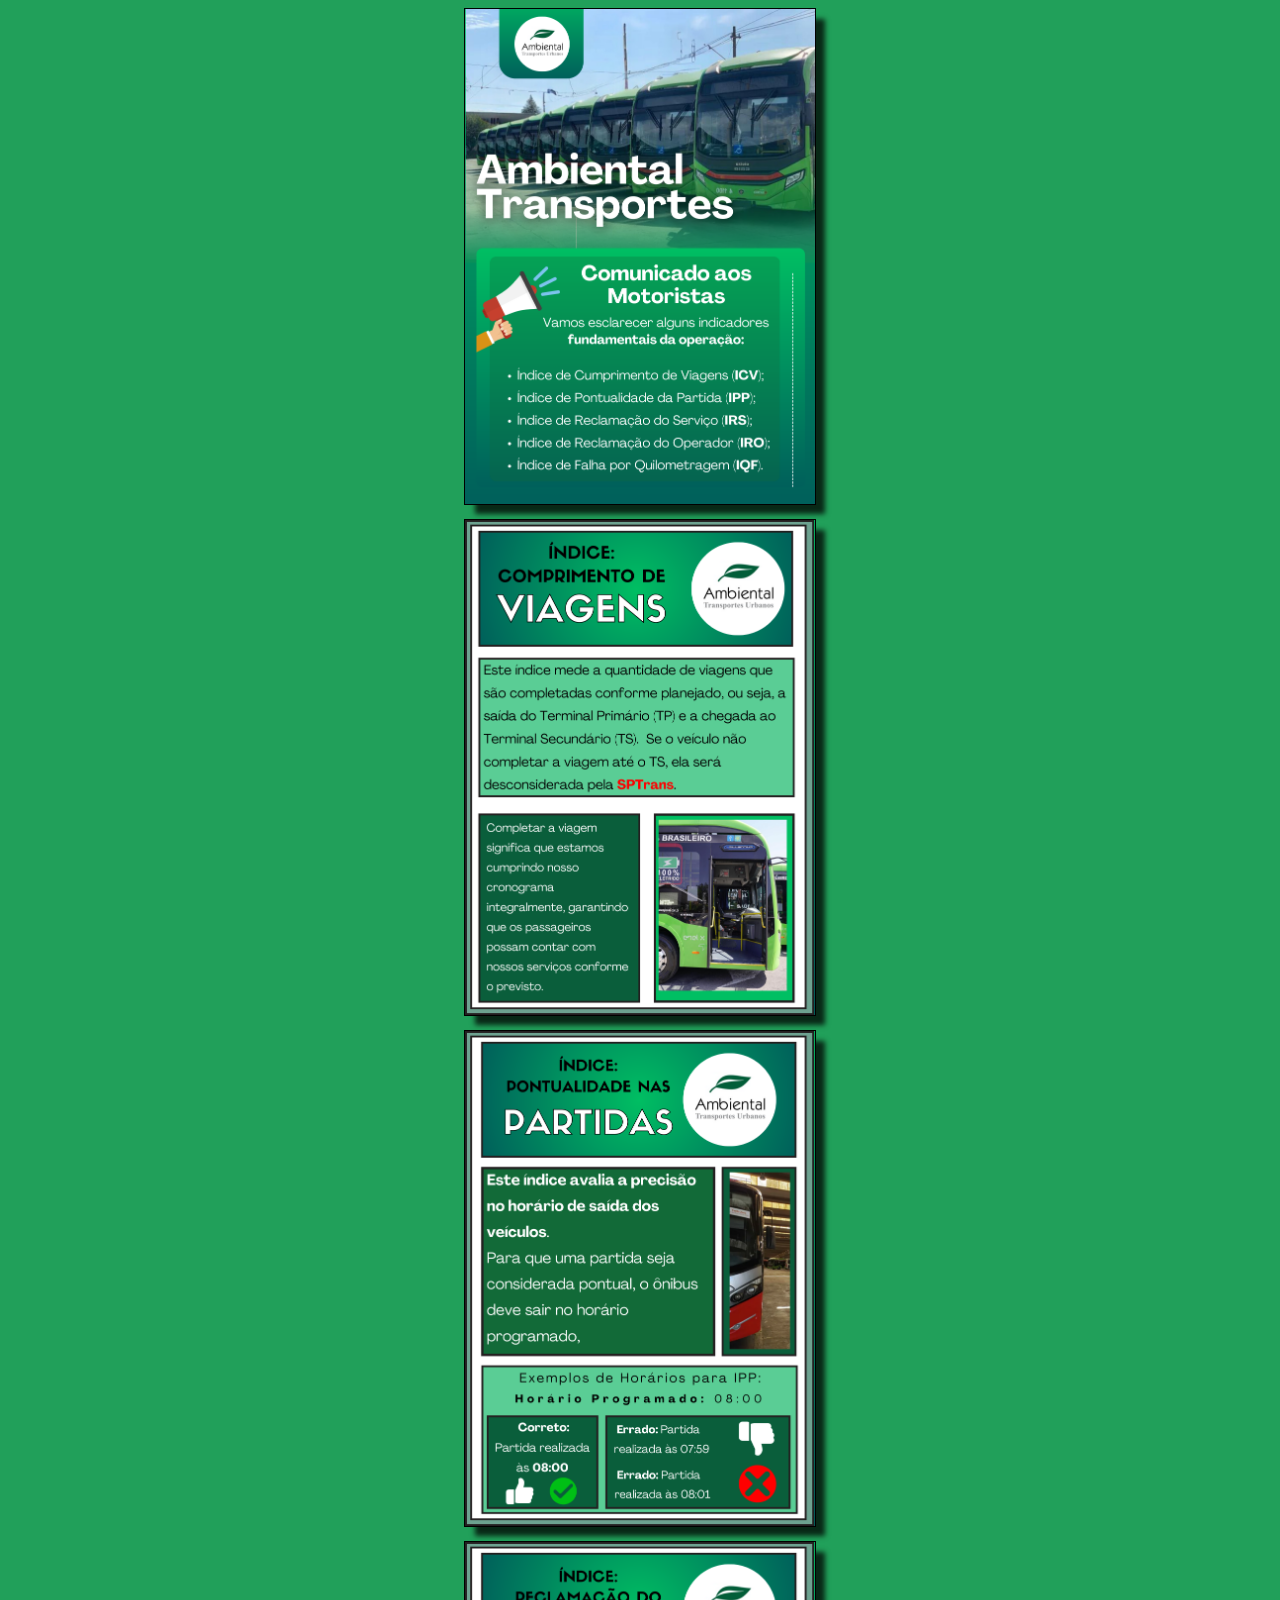
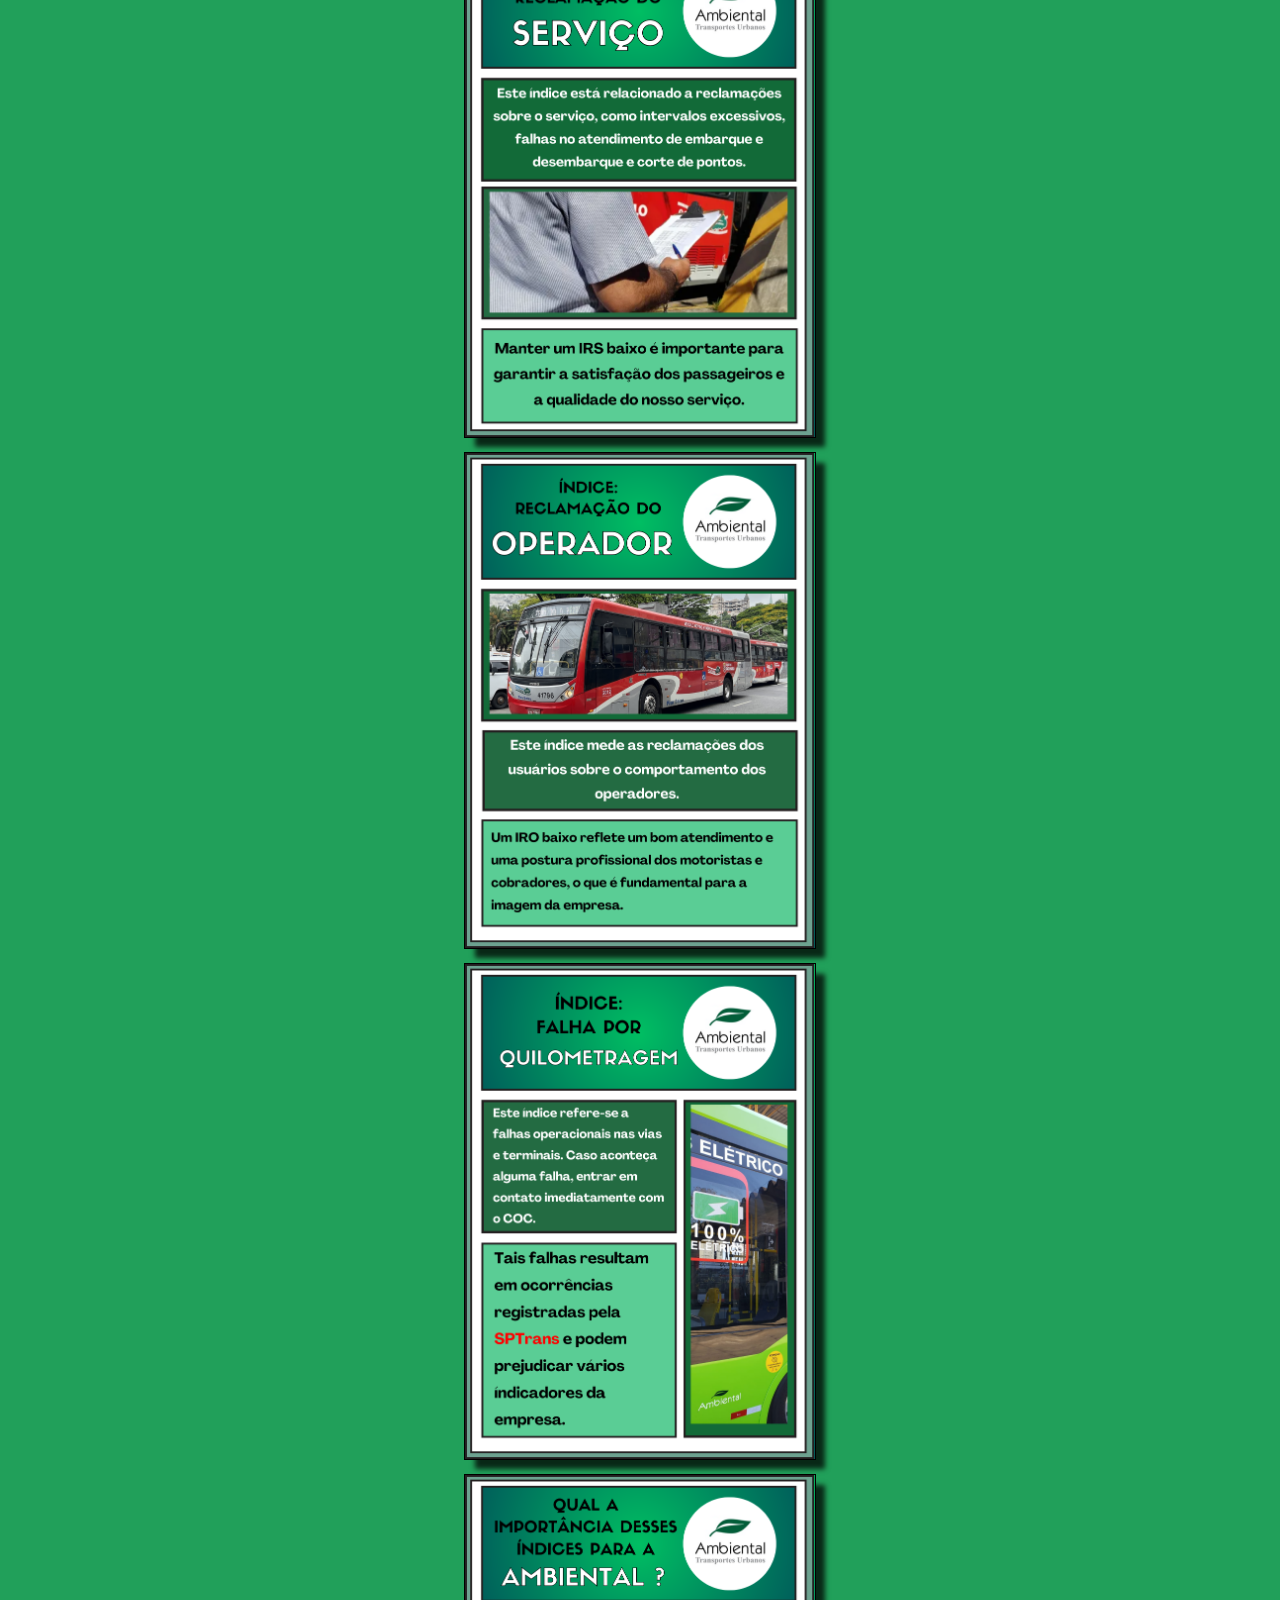
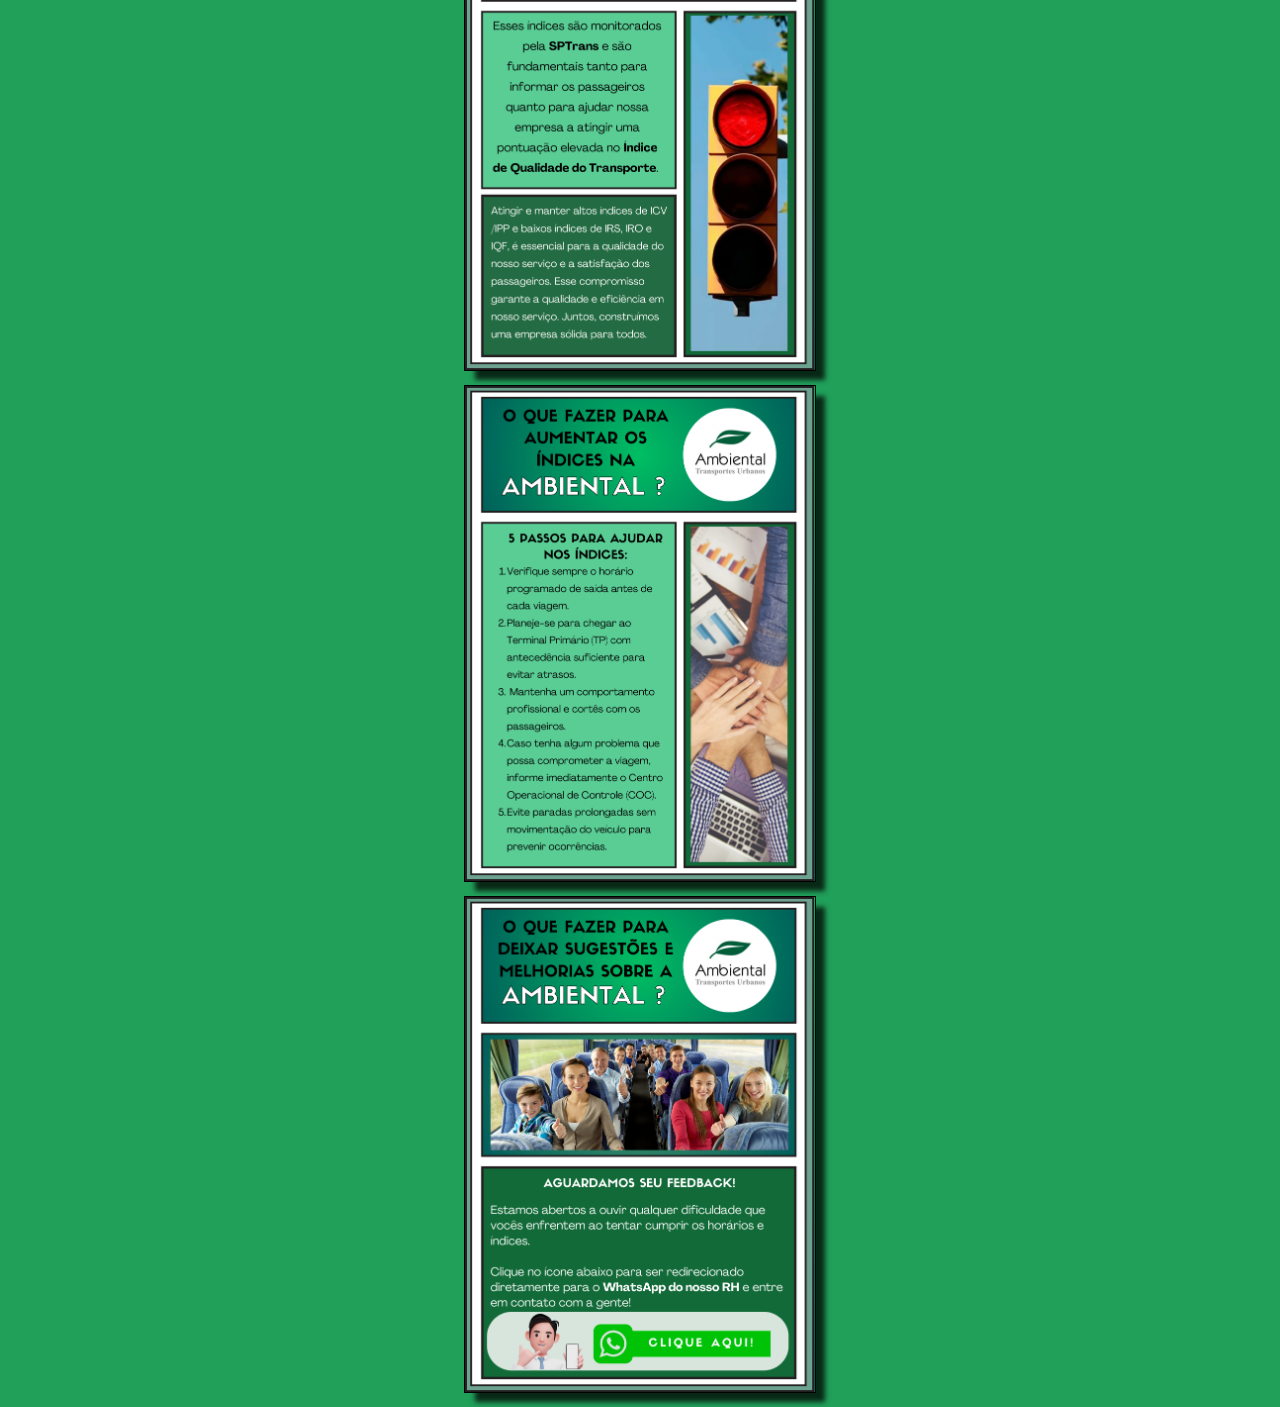
<file: index.html>
<!DOCTYPE html>
<html lang="en">

<head>
  <meta charset="UTF-8">
  <meta name="viewport" content="width=device-width, initial-scale=1.0">
  <link rel="stylesheet" href="./assets/css/style.css">
  <title>Índices Ambiental Transportes Urbanos</title>
</head>

<body>
  <div class="container-main">
    <div class="container-images">
      <img src="./assets/imgs/12.png" alt="index-img" class="images">
    </div>
    <div class="container-images">
      <img src="./assets/imgs/13.png" alt="index-img" class="images">
    </div>
    <div class="container-images">
      <img src="./assets/imgs/14.png" alt="index-img" class="images">
    </div>
    <div class="container-images">
      <img src="./assets/imgs/15.png" alt="index-img" class="images">
    </div>
    <div class="container-images">
      <img src="./assets/imgs/16.png" alt="index-img" class="images">
    </div>
    <div class="container-images">
      <img src="./assets/imgs/17.png" alt="index-img" class="images">
    </div>
    <div class="container-images">
      <img src="./assets/imgs/18.png" alt="index-img" class="images">
    </div>
    <div class="container-images">
      <img src="./assets/imgs/19.png" alt="index-img" class="images">
    </div>
    <div class="container-images">
      <a href="https://wa.me/5511976162587" target="_blank">
        <img src="./assets/imgs/20.png" alt="index-img" class="images">
    </div>
  </div>

</body>

</html>
</file>
<file: assets/css/style.css>
body {
  background-color: rgb(33, 160, 90);
}

.container-images {
  border: 1px solid black;
  height: 495px;
  width: 350px;
  display: flex;
  flex-flow: column;
  align-items: center;
  margin: 0 auto;
  margin-bottom: 14px;
}

.images {
  width:350px;
  -webkit-box-shadow: 10px 10px 5px 0px rgba(0, 0, 0, 0.75);
  -moz-box-shadow: 10px 10px 5px 0px rgba(0, 0, 0, 0.75);
  box-shadow: 10px 10px 5px 0px rgba(0, 0, 0, 0.75);
}
</file>
